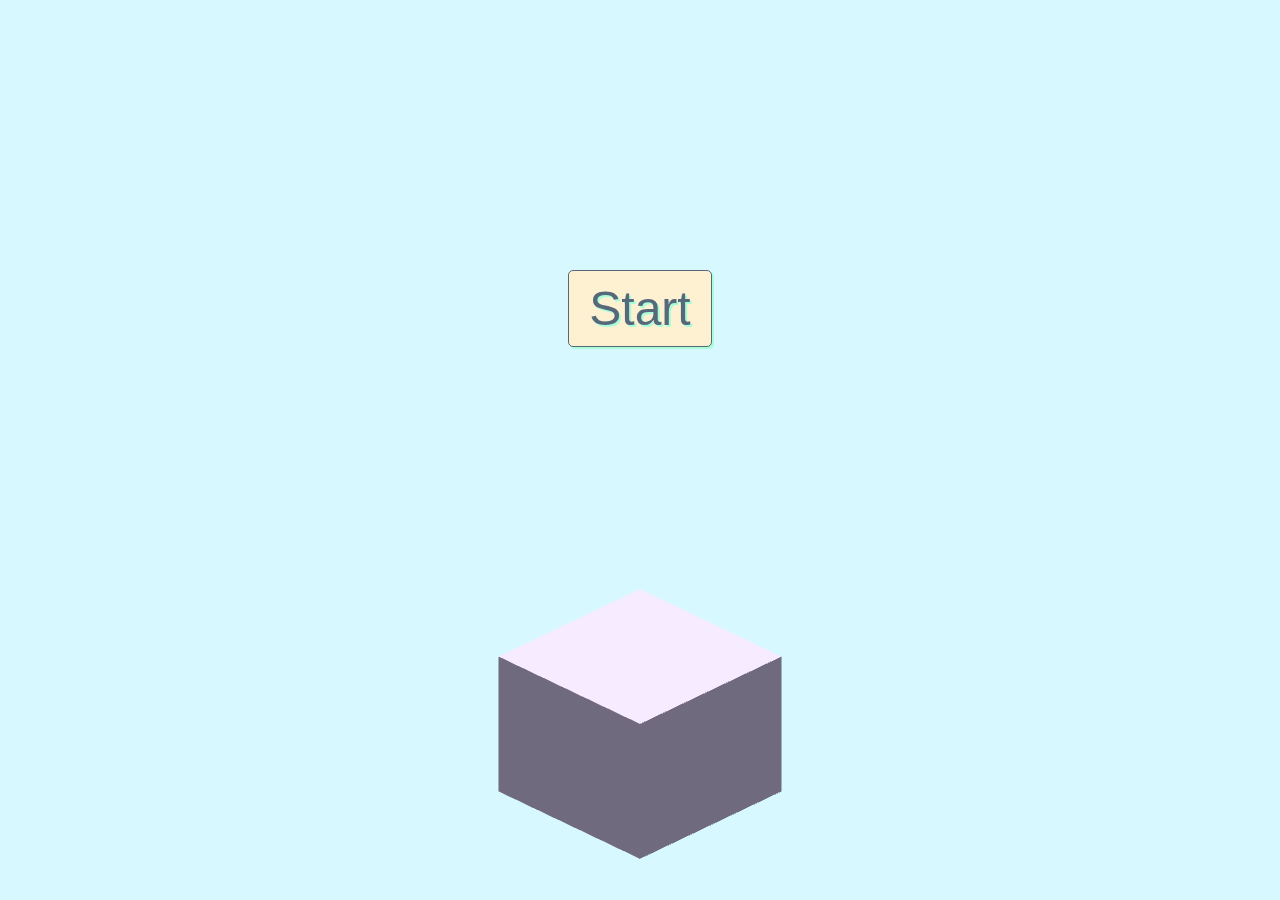
<file: Proyecto Final/index.html>
<html>
<head>
    <meta http-equiv="Content-Type" content="text/html; charset=UTF-8">
    <title>Proyecto final - StackBlocks</title>

    <link rel="stylesheet" href="./style/style.css">
    <link rel="stylesheet" href="./style/animate.min.css">
    
    <script src="../libs/three.js/three.js"></script>
    <script src="../libs/eventemitter3/index.min.js"></script>

    <script type="module" src="./src/main.js"></script>
    <script type="module" src="./src/App.js"></script>

</head>

<body>
    <div id="points" class="animate__animated">0</div>
    <div id="btn-start" class="animate__animated">
        <button>Start</button>
    </div>
    <div id="gameover" class="animate__animated">Game over</div>
    <div id="game-container"></div>
</body>

</html>
</file>
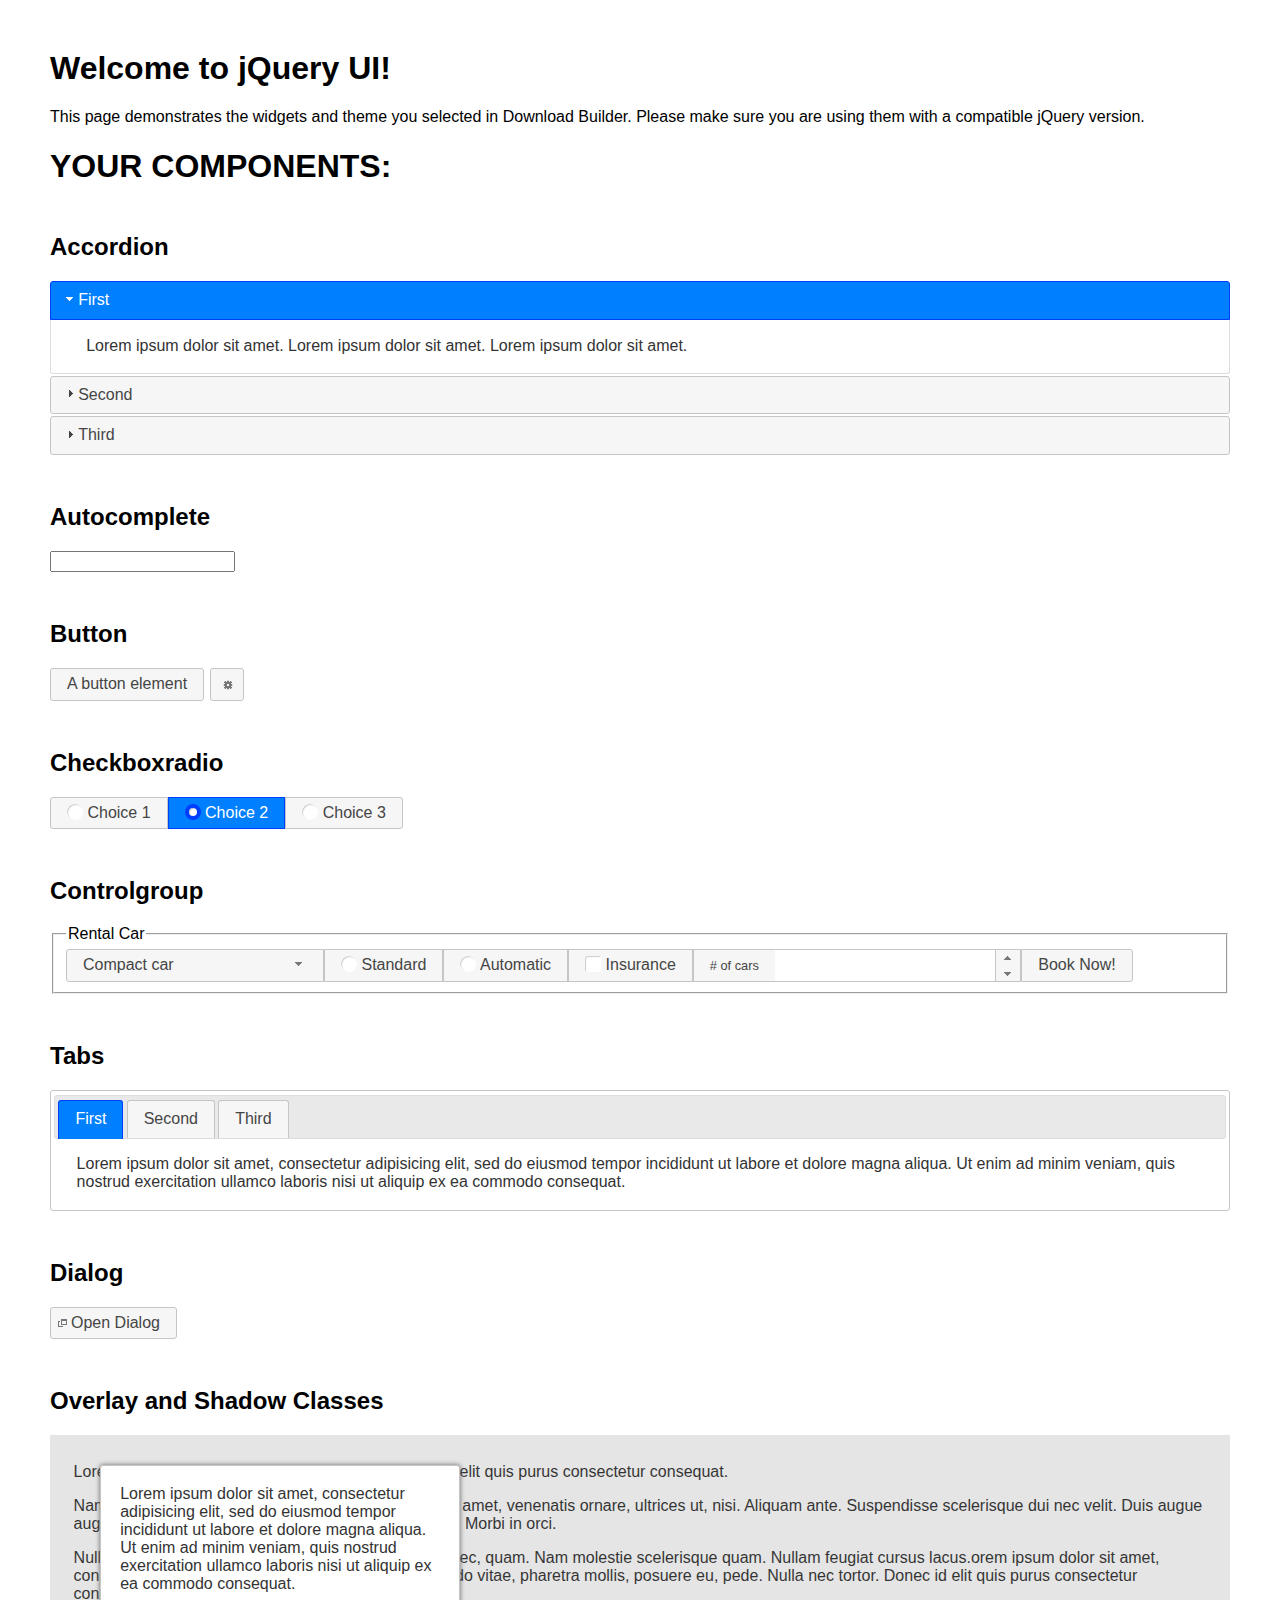
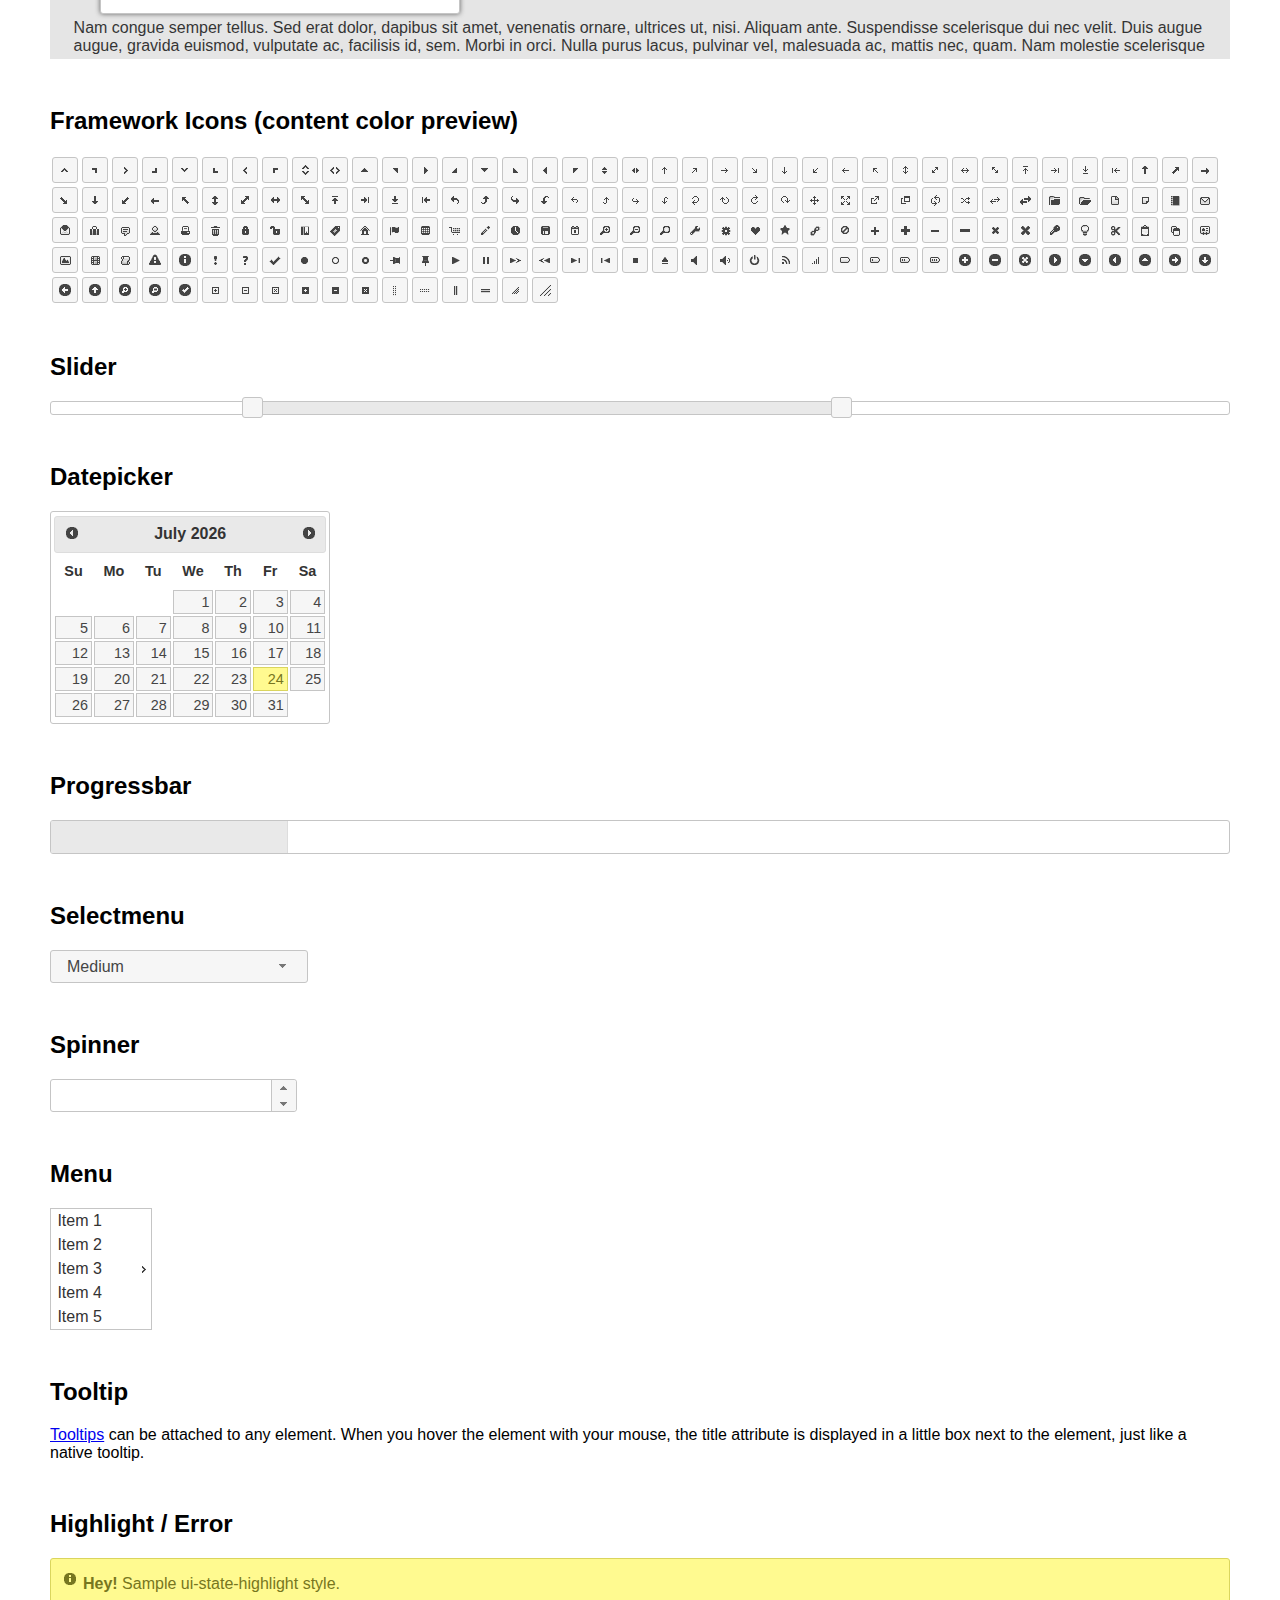
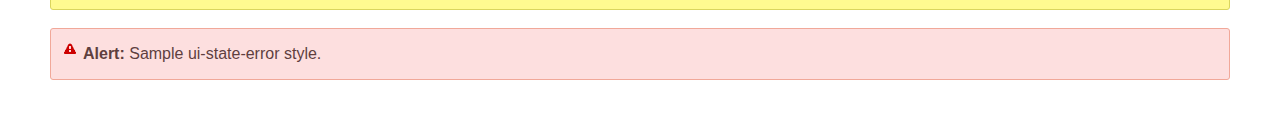
<file: libs/jquery-ui/index.html>
<!doctype html>
<html lang="us">
<head>
	<meta charset="utf-8">
	<title>jQuery UI Example Page</title>
	<link href="jquery-ui.css" rel="stylesheet">
	<style>
	body{
		font-family: "Trebuchet MS", sans-serif;
		margin: 50px;
	}
	.demoHeaders {
		margin-top: 2em;
	}
	#dialog-link {
		padding: .4em 1em .4em 20px;
		text-decoration: none;
		position: relative;
	}
	#dialog-link span.ui-icon {
		margin: 0 5px 0 0;
		position: absolute;
		left: .2em;
		top: 50%;
		margin-top: -8px;
	}
	#icons {
		margin: 0;
		padding: 0;
	}
	#icons li {
		margin: 2px;
		position: relative;
		padding: 4px 0;
		cursor: pointer;
		float: left;
		list-style: none;
	}
	#icons span.ui-icon {
		float: left;
		margin: 0 4px;
	}
	.fakewindowcontain .ui-widget-overlay {
		position: absolute;
	}
	select {
		width: 200px;
	}
	</style>
</head>
<body>

<h1>Welcome to jQuery UI!</h1>

<div class="ui-widget">
	<p>This page demonstrates the widgets and theme you selected in Download Builder. Please make sure you are using them with a compatible jQuery version.</p>
</div>

<h1>YOUR COMPONENTS:</h1>


<!-- Accordion -->
<h2 class="demoHeaders">Accordion</h2>
<div id="accordion">
	<h3>First</h3>
	<div>Lorem ipsum dolor sit amet. Lorem ipsum dolor sit amet. Lorem ipsum dolor sit amet.</div>
	<h3>Second</h3>
	<div>Phasellus mattis tincidunt nibh.</div>
	<h3>Third</h3>
	<div>Nam dui erat, auctor a, dignissim quis.</div>
</div>



<!-- Autocomplete -->
<h2 class="demoHeaders">Autocomplete</h2>
<div>
	<input id="autocomplete" title="type &quot;a&quot;">
</div>



<!-- Button -->
<h2 class="demoHeaders">Button</h2>
<button id="button">A button element</button>
<button id="button-icon">An icon-only button</button>



<!-- Checkboxradio -->
<h2 class="demoHeaders">Checkboxradio</h2>
<form style="margin-top: 1em;">
	<div id="radioset">
		<input type="radio" id="radio1" name="radio"><label for="radio1">Choice 1</label>
		<input type="radio" id="radio2" name="radio" checked="checked"><label for="radio2">Choice 2</label>
		<input type="radio" id="radio3" name="radio"><label for="radio3">Choice 3</label>
	</div>
</form>



<!-- Controlgroup -->
<h2 class="demoHeaders">Controlgroup</h2>
<fieldset>
	<legend>Rental Car</legend>
	<div id="controlgroup">
		<select id="car-type">
			<option>Compact car</option>
			<option>Midsize car</option>
			<option>Full size car</option>
			<option>SUV</option>
			<option>Luxury</option>
			<option>Truck</option>
			<option>Van</option>
		</select>
		<label for="transmission-standard">Standard</label>
		<input type="radio" name="transmission" id="transmission-standard">
		<label for="transmission-automatic">Automatic</label>
		<input type="radio" name="transmission" id="transmission-automatic">
		<label for="insurance">Insurance</label>
		<input type="checkbox" name="insurance" id="insurance">
		<label for="horizontal-spinner" class="ui-controlgroup-label"># of cars</label>
		<input id="horizontal-spinner" class="ui-spinner-input">
		<button>Book Now!</button>
	</div>
</fieldset>



<!-- Tabs -->
<h2 class="demoHeaders">Tabs</h2>
<div id="tabs">
	<ul>
		<li><a href="#tabs-1">First</a></li>
		<li><a href="#tabs-2">Second</a></li>
		<li><a href="#tabs-3">Third</a></li>
	</ul>
	<div id="tabs-1">Lorem ipsum dolor sit amet, consectetur adipisicing elit, sed do eiusmod tempor incididunt ut labore et dolore magna aliqua. Ut enim ad minim veniam, quis nostrud exercitation ullamco laboris nisi ut aliquip ex ea commodo consequat.</div>
	<div id="tabs-2">Phasellus mattis tincidunt nibh. Cras orci urna, blandit id, pretium vel, aliquet ornare, felis. Maecenas scelerisque sem non nisl. Fusce sed lorem in enim dictum bibendum.</div>
	<div id="tabs-3">Nam dui erat, auctor a, dignissim quis, sollicitudin eu, felis. Pellentesque nisi urna, interdum eget, sagittis et, consequat vestibulum, lacus. Mauris porttitor ullamcorper augue.</div>
</div>



<h2 class="demoHeaders">Dialog</h2>
<p>
	<button id="dialog-link" class="ui-button ui-corner-all ui-widget">
		<span class="ui-icon ui-icon-newwin"></span>Open Dialog
	</button>
</p>

<h2 class="demoHeaders">Overlay and Shadow Classes</h2>
<div style="position: relative; width: 96%; height: 200px; padding:1% 2%; overflow:hidden;" class="fakewindowcontain">
	<p>Lorem ipsum dolor sit amet,  Nulla nec tortor. Donec id elit quis purus consectetur consequat. </p><p>Nam congue semper tellus. Sed erat dolor, dapibus sit amet, venenatis ornare, ultrices ut, nisi. Aliquam ante. Suspendisse scelerisque dui nec velit. Duis augue augue, gravida euismod, vulputate ac, facilisis id, sem. Morbi in orci. </p><p>Nulla purus lacus, pulvinar vel, malesuada ac, mattis nec, quam. Nam molestie scelerisque quam. Nullam feugiat cursus lacus.orem ipsum dolor sit amet, consectetur adipiscing elit. Donec libero risus, commodo vitae, pharetra mollis, posuere eu, pede. Nulla nec tortor. Donec id elit quis purus consectetur consequat. </p><p>Nam congue semper tellus. Sed erat dolor, dapibus sit amet, venenatis ornare, ultrices ut, nisi. Aliquam ante. Suspendisse scelerisque dui nec velit. Duis augue augue, gravida euismod, vulputate ac, facilisis id, sem. Morbi in orci. Nulla purus lacus, pulvinar vel, malesuada ac, mattis nec, quam. Nam molestie scelerisque quam. </p><p>Nullam feugiat cursus lacus.orem ipsum dolor sit amet, consectetur adipiscing elit. Donec libero risus, commodo vitae, pharetra mollis, posuere eu, pede. Nulla nec tortor. Donec id elit quis purus consectetur consequat. Nam congue semper tellus. Sed erat dolor, dapibus sit amet, venenatis ornare, ultrices ut, nisi. Aliquam ante. </p><p>Suspendisse scelerisque dui nec velit. Duis augue augue, gravida euismod, vulputate ac, facilisis id, sem. Morbi in orci. Nulla purus lacus, pulvinar vel, malesuada ac, mattis nec, quam. Nam molestie scelerisque quam. Nullam feugiat cursus lacus.orem ipsum dolor sit amet, consectetur adipiscing elit. Donec libero risus, commodo vitae, pharetra mollis, posuere eu, pede. Nulla nec tortor. Donec id elit quis purus consectetur consequat. Nam congue semper tellus. Sed erat dolor, dapibus sit amet, venenatis ornare, ultrices ut, nisi. </p>

	<!-- ui-dialog -->
	<div class="ui-widget-overlay ui-front"></div>
	<div style="position: absolute; width: 320px; left: 50px; top: 30px; padding: 1.2em" class="ui-widget ui-front ui-widget-content ui-corner-all ui-widget-shadow">
		Lorem ipsum dolor sit amet, consectetur adipisicing elit, sed do eiusmod tempor incididunt ut labore et dolore magna aliqua. Ut enim ad minim veniam, quis nostrud exercitation ullamco laboris nisi ut aliquip ex ea commodo consequat.
	</div>

</div>

<!-- ui-dialog -->
<div id="dialog" title="Dialog Title">
	<p>Lorem ipsum dolor sit amet, consectetur adipisicing elit, sed do eiusmod tempor incididunt ut labore et dolore magna aliqua. Ut enim ad minim veniam, quis nostrud exercitation ullamco laboris nisi ut aliquip ex ea commodo consequat.</p>
</div>



<h2 class="demoHeaders">Framework Icons (content color preview)</h2>
<ul id="icons" class="ui-widget ui-helper-clearfix">
	<li class="ui-state-default ui-corner-all" title=".ui-icon-caret-1-n"><span class="ui-icon ui-icon-caret-1-n"></span></li>
	<li class="ui-state-default ui-corner-all" title=".ui-icon-caret-1-ne"><span class="ui-icon ui-icon-caret-1-ne"></span></li>
	<li class="ui-state-default ui-corner-all" title=".ui-icon-caret-1-e"><span class="ui-icon ui-icon-caret-1-e"></span></li>
	<li class="ui-state-default ui-corner-all" title=".ui-icon-caret-1-se"><span class="ui-icon ui-icon-caret-1-se"></span></li>
	<li class="ui-state-default ui-corner-all" title=".ui-icon-caret-1-s"><span class="ui-icon ui-icon-caret-1-s"></span></li>
	<li class="ui-state-default ui-corner-all" title=".ui-icon-caret-1-sw"><span class="ui-icon ui-icon-caret-1-sw"></span></li>
	<li class="ui-state-default ui-corner-all" title=".ui-icon-caret-1-w"><span class="ui-icon ui-icon-caret-1-w"></span></li>
	<li class="ui-state-default ui-corner-all" title=".ui-icon-caret-1-nw"><span class="ui-icon ui-icon-caret-1-nw"></span></li>
	<li class="ui-state-default ui-corner-all" title=".ui-icon-caret-2-n-s"><span class="ui-icon ui-icon-caret-2-n-s"></span></li>
	<li class="ui-state-default ui-corner-all" title=".ui-icon-caret-2-e-w"><span class="ui-icon ui-icon-caret-2-e-w"></span></li>
	<li class="ui-state-default ui-corner-all" title=".ui-icon-triangle-1-n"><span class="ui-icon ui-icon-triangle-1-n"></span></li>
	<li class="ui-state-default ui-corner-all" title=".ui-icon-triangle-1-ne"><span class="ui-icon ui-icon-triangle-1-ne"></span></li>
	<li class="ui-state-default ui-corner-all" title=".ui-icon-triangle-1-e"><span class="ui-icon ui-icon-triangle-1-e"></span></li>
	<li class="ui-state-default ui-corner-all" title=".ui-icon-triangle-1-se"><span class="ui-icon ui-icon-triangle-1-se"></span></li>
	<li class="ui-state-default ui-corner-all" title=".ui-icon-triangle-1-s"><span class="ui-icon ui-icon-triangle-1-s"></span></li>
	<li class="ui-state-default ui-corner-all" title=".ui-icon-triangle-1-sw"><span class="ui-icon ui-icon-triangle-1-sw"></span></li>
	<li class="ui-state-default ui-corner-all" title=".ui-icon-triangle-1-w"><span class="ui-icon ui-icon-triangle-1-w"></span></li>
	<li class="ui-state-default ui-corner-all" title=".ui-icon-triangle-1-nw"><span class="ui-icon ui-icon-triangle-1-nw"></span></li>
	<li class="ui-state-default ui-corner-all" title=".ui-icon-triangle-2-n-s"><span class="ui-icon ui-icon-triangle-2-n-s"></span></li>
	<li class="ui-state-default ui-corner-all" title=".ui-icon-triangle-2-e-w"><span class="ui-icon ui-icon-triangle-2-e-w"></span></li>
	<li class="ui-state-default ui-corner-all" title=".ui-icon-arrow-1-n"><span class="ui-icon ui-icon-arrow-1-n"></span></li>
	<li class="ui-state-default ui-corner-all" title=".ui-icon-arrow-1-ne"><span class="ui-icon ui-icon-arrow-1-ne"></span></li>
	<li class="ui-state-default ui-corner-all" title=".ui-icon-arrow-1-e"><span class="ui-icon ui-icon-arrow-1-e"></span></li>
	<li class="ui-state-default ui-corner-all" title=".ui-icon-arrow-1-se"><span class="ui-icon ui-icon-arrow-1-se"></span></li>
	<li class="ui-state-default ui-corner-all" title=".ui-icon-arrow-1-s"><span class="ui-icon ui-icon-arrow-1-s"></span></li>
	<li class="ui-state-default ui-corner-all" title=".ui-icon-arrow-1-sw"><span class="ui-icon ui-icon-arrow-1-sw"></span></li>
	<li class="ui-state-default ui-corner-all" title=".ui-icon-arrow-1-w"><span class="ui-icon ui-icon-arrow-1-w"></span></li>
	<li class="ui-state-default ui-corner-all" title=".ui-icon-arrow-1-nw"><span class="ui-icon ui-icon-arrow-1-nw"></span></li>
	<li class="ui-state-default ui-corner-all" title=".ui-icon-arrow-2-n-s"><span class="ui-icon ui-icon-arrow-2-n-s"></span></li>
	<li class="ui-state-default ui-corner-all" title=".ui-icon-arrow-2-ne-sw"><span class="ui-icon ui-icon-arrow-2-ne-sw"></span></li>
	<li class="ui-state-default ui-corner-all" title=".ui-icon-arrow-2-e-w"><span class="ui-icon ui-icon-arrow-2-e-w"></span></li>
	<li class="ui-state-default ui-corner-all" title=".ui-icon-arrow-2-se-nw"><span class="ui-icon ui-icon-arrow-2-se-nw"></span></li>
	<li class="ui-state-default ui-corner-all" title=".ui-icon-arrowstop-1-n"><span class="ui-icon ui-icon-arrowstop-1-n"></span></li>
	<li class="ui-state-default ui-corner-all" title=".ui-icon-arrowstop-1-e"><span class="ui-icon ui-icon-arrowstop-1-e"></span></li>
	<li class="ui-state-default ui-corner-all" title=".ui-icon-arrowstop-1-s"><span class="ui-icon ui-icon-arrowstop-1-s"></span></li>
	<li class="ui-state-default ui-corner-all" title=".ui-icon-arrowstop-1-w"><span class="ui-icon ui-icon-arrowstop-1-w"></span></li>
	<li class="ui-state-default ui-corner-all" title=".ui-icon-arrowthick-1-n"><span class="ui-icon ui-icon-arrowthick-1-n"></span></li>
	<li class="ui-state-default ui-corner-all" title=".ui-icon-arrowthick-1-ne"><span class="ui-icon ui-icon-arrowthick-1-ne"></span></li>
	<li class="ui-state-default ui-corner-all" title=".ui-icon-arrowthick-1-e"><span class="ui-icon ui-icon-arrowthick-1-e"></span></li>
	<li class="ui-state-default ui-corner-all" title=".ui-icon-arrowthick-1-se"><span class="ui-icon ui-icon-arrowthick-1-se"></span></li>
	<li class="ui-state-default ui-corner-all" title=".ui-icon-arrowthick-1-s"><span class="ui-icon ui-icon-arrowthick-1-s"></span></li>
	<li class="ui-state-default ui-corner-all" title=".ui-icon-arrowthick-1-sw"><span class="ui-icon ui-icon-arrowthick-1-sw"></span></li>
	<li class="ui-state-default ui-corner-all" title=".ui-icon-arrowthick-1-w"><span class="ui-icon ui-icon-arrowthick-1-w"></span></li>
	<li class="ui-state-default ui-corner-all" title=".ui-icon-arrowthick-1-nw"><span class="ui-icon ui-icon-arrowthick-1-nw"></span></li>
	<li class="ui-state-default ui-corner-all" title=".ui-icon-arrowthick-2-n-s"><span class="ui-icon ui-icon-arrowthick-2-n-s"></span></li>
	<li class="ui-state-default ui-corner-all" title=".ui-icon-arrowthick-2-ne-sw"><span class="ui-icon ui-icon-arrowthick-2-ne-sw"></span></li>
	<li class="ui-state-default ui-corner-all" title=".ui-icon-arrowthick-2-e-w"><span class="ui-icon ui-icon-arrowthick-2-e-w"></span></li>
	<li class="ui-state-default ui-corner-all" title=".ui-icon-arrowthick-2-se-nw"><span class="ui-icon ui-icon-arrowthick-2-se-nw"></span></li>
	<li class="ui-state-default ui-corner-all" title=".ui-icon-arrowthickstop-1-n"><span class="ui-icon ui-icon-arrowthickstop-1-n"></span></li>
	<li class="ui-state-default ui-corner-all" title=".ui-icon-arrowthickstop-1-e"><span class="ui-icon ui-icon-arrowthickstop-1-e"></span></li>
	<li class="ui-state-default ui-corner-all" title=".ui-icon-arrowthickstop-1-s"><span class="ui-icon ui-icon-arrowthickstop-1-s"></span></li>
	<li class="ui-state-default ui-corner-all" title=".ui-icon-arrowthickstop-1-w"><span class="ui-icon ui-icon-arrowthickstop-1-w"></span></li>
	<li class="ui-state-default ui-corner-all" title=".ui-icon-arrowreturnthick-1-w"><span class="ui-icon ui-icon-arrowreturnthick-1-w"></span></li>
	<li class="ui-state-default ui-corner-all" title=".ui-icon-arrowreturnthick-1-n"><span class="ui-icon ui-icon-arrowreturnthick-1-n"></span></li>
	<li class="ui-state-default ui-corner-all" title=".ui-icon-arrowreturnthick-1-e"><span class="ui-icon ui-icon-arrowreturnthick-1-e"></span></li>
	<li class="ui-state-default ui-corner-all" title=".ui-icon-arrowreturnthick-1-s"><span class="ui-icon ui-icon-arrowreturnthick-1-s"></span></li>
	<li class="ui-state-default ui-corner-all" title=".ui-icon-arrowreturn-1-w"><span class="ui-icon ui-icon-arrowreturn-1-w"></span></li>
	<li class="ui-state-default ui-corner-all" title=".ui-icon-arrowreturn-1-n"><span class="ui-icon ui-icon-arrowreturn-1-n"></span></li>
	<li class="ui-state-default ui-corner-all" title=".ui-icon-arrowreturn-1-e"><span class="ui-icon ui-icon-arrowreturn-1-e"></span></li>
	<li class="ui-state-default ui-corner-all" title=".ui-icon-arrowreturn-1-s"><span class="ui-icon ui-icon-arrowreturn-1-s"></span></li>
	<li class="ui-state-default ui-corner-all" title=".ui-icon-arrowrefresh-1-w"><span class="ui-icon ui-icon-arrowrefresh-1-w"></span></li>
	<li class="ui-state-default ui-corner-all" title=".ui-icon-arrowrefresh-1-n"><span class="ui-icon ui-icon-arrowrefresh-1-n"></span></li>
	<li class="ui-state-default ui-corner-all" title=".ui-icon-arrowrefresh-1-e"><span class="ui-icon ui-icon-arrowrefresh-1-e"></span></li>
	<li class="ui-state-default ui-corner-all" title=".ui-icon-arrowrefresh-1-s"><span class="ui-icon ui-icon-arrowrefresh-1-s"></span></li>
	<li class="ui-state-default ui-corner-all" title=".ui-icon-arrow-4"><span class="ui-icon ui-icon-arrow-4"></span></li>
	<li class="ui-state-default ui-corner-all" title=".ui-icon-arrow-4-diag"><span class="ui-icon ui-icon-arrow-4-diag"></span></li>
	<li class="ui-state-default ui-corner-all" title=".ui-icon-extlink"><span class="ui-icon ui-icon-extlink"></span></li>
	<li class="ui-state-default ui-corner-all" title=".ui-icon-newwin"><span class="ui-icon ui-icon-newwin"></span></li>
	<li class="ui-state-default ui-corner-all" title=".ui-icon-refresh"><span class="ui-icon ui-icon-refresh"></span></li>
	<li class="ui-state-default ui-corner-all" title=".ui-icon-shuffle"><span class="ui-icon ui-icon-shuffle"></span></li>
	<li class="ui-state-default ui-corner-all" title=".ui-icon-transfer-e-w"><span class="ui-icon ui-icon-transfer-e-w"></span></li>
	<li class="ui-state-default ui-corner-all" title=".ui-icon-transferthick-e-w"><span class="ui-icon ui-icon-transferthick-e-w"></span></li>
	<li class="ui-state-default ui-corner-all" title=".ui-icon-folder-collapsed"><span class="ui-icon ui-icon-folder-collapsed"></span></li>
	<li class="ui-state-default ui-corner-all" title=".ui-icon-folder-open"><span class="ui-icon ui-icon-folder-open"></span></li>
	<li class="ui-state-default ui-corner-all" title=".ui-icon-document"><span class="ui-icon ui-icon-document"></span></li>
	<li class="ui-state-default ui-corner-all" title=".ui-icon-document-b"><span class="ui-icon ui-icon-document-b"></span></li>
	<li class="ui-state-default ui-corner-all" title=".ui-icon-note"><span class="ui-icon ui-icon-note"></span></li>
	<li class="ui-state-default ui-corner-all" title=".ui-icon-mail-closed"><span class="ui-icon ui-icon-mail-closed"></span></li>
	<li class="ui-state-default ui-corner-all" title=".ui-icon-mail-open"><span class="ui-icon ui-icon-mail-open"></span></li>
	<li class="ui-state-default ui-corner-all" title=".ui-icon-suitcase"><span class="ui-icon ui-icon-suitcase"></span></li>
	<li class="ui-state-default ui-corner-all" title=".ui-icon-comment"><span class="ui-icon ui-icon-comment"></span></li>
	<li class="ui-state-default ui-corner-all" title=".ui-icon-person"><span class="ui-icon ui-icon-person"></span></li>
	<li class="ui-state-default ui-corner-all" title=".ui-icon-print"><span class="ui-icon ui-icon-print"></span></li>
	<li class="ui-state-default ui-corner-all" title=".ui-icon-trash"><span class="ui-icon ui-icon-trash"></span></li>
	<li class="ui-state-default ui-corner-all" title=".ui-icon-locked"><span class="ui-icon ui-icon-locked"></span></li>
	<li class="ui-state-default ui-corner-all" title=".ui-icon-unlocked"><span class="ui-icon ui-icon-unlocked"></span></li>
	<li class="ui-state-default ui-corner-all" title=".ui-icon-bookmark"><span class="ui-icon ui-icon-bookmark"></span></li>
	<li class="ui-state-default ui-corner-all" title=".ui-icon-tag"><span class="ui-icon ui-icon-tag"></span></li>
	<li class="ui-state-default ui-corner-all" title=".ui-icon-home"><span class="ui-icon ui-icon-home"></span></li>
	<li class="ui-state-default ui-corner-all" title=".ui-icon-flag"><span class="ui-icon ui-icon-flag"></span></li>
	<li class="ui-state-default ui-corner-all" title=".ui-icon-calculator"><span class="ui-icon ui-icon-calculator"></span></li>
	<li class="ui-state-default ui-corner-all" title=".ui-icon-cart"><span class="ui-icon ui-icon-cart"></span></li>
	<li class="ui-state-default ui-corner-all" title=".ui-icon-pencil"><span class="ui-icon ui-icon-pencil"></span></li>
	<li class="ui-state-default ui-corner-all" title=".ui-icon-clock"><span class="ui-icon ui-icon-clock"></span></li>
	<li class="ui-state-default ui-corner-all" title=".ui-icon-disk"><span class="ui-icon ui-icon-disk"></span></li>
	<li class="ui-state-default ui-corner-all" title=".ui-icon-calendar"><span class="ui-icon ui-icon-calendar"></span></li>
	<li class="ui-state-default ui-corner-all" title=".ui-icon-zoomin"><span class="ui-icon ui-icon-zoomin"></span></li>
	<li class="ui-state-default ui-corner-all" title=".ui-icon-zoomout"><span class="ui-icon ui-icon-zoomout"></span></li>
	<li class="ui-state-default ui-corner-all" title=".ui-icon-search"><span class="ui-icon ui-icon-search"></span></li>
	<li class="ui-state-default ui-corner-all" title=".ui-icon-wrench"><span class="ui-icon ui-icon-wrench"></span></li>
	<li class="ui-state-default ui-corner-all" title=".ui-icon-gear"><span class="ui-icon ui-icon-gear"></span></li>
	<li class="ui-state-default ui-corner-all" title=".ui-icon-heart"><span class="ui-icon ui-icon-heart"></span></li>
	<li class="ui-state-default ui-corner-all" title=".ui-icon-star"><span class="ui-icon ui-icon-star"></span></li>
	<li class="ui-state-default ui-corner-all" title=".ui-icon-link"><span class="ui-icon ui-icon-link"></span></li>
	<li class="ui-state-default ui-corner-all" title=".ui-icon-cancel"><span class="ui-icon ui-icon-cancel"></span></li>
	<li class="ui-state-default ui-corner-all" title=".ui-icon-plus"><span class="ui-icon ui-icon-plus"></span></li>
	<li class="ui-state-default ui-corner-all" title=".ui-icon-plusthick"><span class="ui-icon ui-icon-plusthick"></span></li>
	<li class="ui-state-default ui-corner-all" title=".ui-icon-minus"><span class="ui-icon ui-icon-minus"></span></li>
	<li class="ui-state-default ui-corner-all" title=".ui-icon-minusthick"><span class="ui-icon ui-icon-minusthick"></span></li>
	<li class="ui-state-default ui-corner-all" title=".ui-icon-close"><span class="ui-icon ui-icon-close"></span></li>
	<li class="ui-state-default ui-corner-all" title=".ui-icon-closethick"><span class="ui-icon ui-icon-closethick"></span></li>
	<li class="ui-state-default ui-corner-all" title=".ui-icon-key"><span class="ui-icon ui-icon-key"></span></li>
	<li class="ui-state-default ui-corner-all" title=".ui-icon-lightbulb"><span class="ui-icon ui-icon-lightbulb"></span></li>
	<li class="ui-state-default ui-corner-all" title=".ui-icon-scissors"><span class="ui-icon ui-icon-scissors"></span></li>
	<li class="ui-state-default ui-corner-all" title=".ui-icon-clipboard"><span class="ui-icon ui-icon-clipboard"></span></li>
	<li class="ui-state-default ui-corner-all" title=".ui-icon-copy"><span class="ui-icon ui-icon-copy"></span></li>
	<li class="ui-state-default ui-corner-all" title=".ui-icon-contact"><span class="ui-icon ui-icon-contact"></span></li>
	<li class="ui-state-default ui-corner-all" title=".ui-icon-image"><span class="ui-icon ui-icon-image"></span></li>
	<li class="ui-state-default ui-corner-all" title=".ui-icon-video"><span class="ui-icon ui-icon-video"></span></li>
	<li class="ui-state-default ui-corner-all" title=".ui-icon-script"><span class="ui-icon ui-icon-script"></span></li>
	<li class="ui-state-default ui-corner-all" title=".ui-icon-alert"><span class="ui-icon ui-icon-alert"></span></li>
	<li class="ui-state-default ui-corner-all" title=".ui-icon-info"><span class="ui-icon ui-icon-info"></span></li>
	<li class="ui-state-default ui-corner-all" title=".ui-icon-notice"><span class="ui-icon ui-icon-notice"></span></li>
	<li class="ui-state-default ui-corner-all" title=".ui-icon-help"><span class="ui-icon ui-icon-help"></span></li>
	<li class="ui-state-default ui-corner-all" title=".ui-icon-check"><span class="ui-icon ui-icon-check"></span></li>
	<li class="ui-state-default ui-corner-all" title=".ui-icon-bullet"><span class="ui-icon ui-icon-bullet"></span></li>
	<li class="ui-state-default ui-corner-all" title=".ui-icon-radio-off"><span class="ui-icon ui-icon-radio-off"></span></li>
	<li class="ui-state-default ui-corner-all" title=".ui-icon-radio-on"><span class="ui-icon ui-icon-radio-on"></span></li>
	<li class="ui-state-default ui-corner-all" title=".ui-icon-pin-w"><span class="ui-icon ui-icon-pin-w"></span></li>
	<li class="ui-state-default ui-corner-all" title=".ui-icon-pin-s"><span class="ui-icon ui-icon-pin-s"></span></li>
	<li class="ui-state-default ui-corner-all" title=".ui-icon-play"><span class="ui-icon ui-icon-play"></span></li>
	<li class="ui-state-default ui-corner-all" title=".ui-icon-pause"><span class="ui-icon ui-icon-pause"></span></li>
	<li class="ui-state-default ui-corner-all" title=".ui-icon-seek-next"><span class="ui-icon ui-icon-seek-next"></span></li>
	<li class="ui-state-default ui-corner-all" title=".ui-icon-seek-prev"><span class="ui-icon ui-icon-seek-prev"></span></li>
	<li class="ui-state-default ui-corner-all" title=".ui-icon-seek-end"><span class="ui-icon ui-icon-seek-end"></span></li>
	<li class="ui-state-default ui-corner-all" title=".ui-icon-seek-first"><span class="ui-icon ui-icon-seek-first"></span></li>
	<li class="ui-state-default ui-corner-all" title=".ui-icon-stop"><span class="ui-icon ui-icon-stop"></span></li>
	<li class="ui-state-default ui-corner-all" title=".ui-icon-eject"><span class="ui-icon ui-icon-eject"></span></li>
	<li class="ui-state-default ui-corner-all" title=".ui-icon-volume-off"><span class="ui-icon ui-icon-volume-off"></span></li>
	<li class="ui-state-default ui-corner-all" title=".ui-icon-volume-on"><span class="ui-icon ui-icon-volume-on"></span></li>
	<li class="ui-state-default ui-corner-all" title=".ui-icon-power"><span class="ui-icon ui-icon-power"></span></li>
	<li class="ui-state-default ui-corner-all" title=".ui-icon-signal-diag"><span class="ui-icon ui-icon-signal-diag"></span></li>
	<li class="ui-state-default ui-corner-all" title=".ui-icon-signal"><span class="ui-icon ui-icon-signal"></span></li>
	<li class="ui-state-default ui-corner-all" title=".ui-icon-battery-0"><span class="ui-icon ui-icon-battery-0"></span></li>
	<li class="ui-state-default ui-corner-all" title=".ui-icon-battery-1"><span class="ui-icon ui-icon-battery-1"></span></li>
	<li class="ui-state-default ui-corner-all" title=".ui-icon-battery-2"><span class="ui-icon ui-icon-battery-2"></span></li>
	<li class="ui-state-default ui-corner-all" title=".ui-icon-battery-3"><span class="ui-icon ui-icon-battery-3"></span></li>
	<li class="ui-state-default ui-corner-all" title=".ui-icon-circle-plus"><span class="ui-icon ui-icon-circle-plus"></span></li>
	<li class="ui-state-default ui-corner-all" title=".ui-icon-circle-minus"><span class="ui-icon ui-icon-circle-minus"></span></li>
	<li class="ui-state-default ui-corner-all" title=".ui-icon-circle-close"><span class="ui-icon ui-icon-circle-close"></span></li>
	<li class="ui-state-default ui-corner-all" title=".ui-icon-circle-triangle-e"><span class="ui-icon ui-icon-circle-triangle-e"></span></li>
	<li class="ui-state-default ui-corner-all" title=".ui-icon-circle-triangle-s"><span class="ui-icon ui-icon-circle-triangle-s"></span></li>
	<li class="ui-state-default ui-corner-all" title=".ui-icon-circle-triangle-w"><span class="ui-icon ui-icon-circle-triangle-w"></span></li>
	<li class="ui-state-default ui-corner-all" title=".ui-icon-circle-triangle-n"><span class="ui-icon ui-icon-circle-triangle-n"></span></li>
	<li class="ui-state-default ui-corner-all" title=".ui-icon-circle-arrow-e"><span class="ui-icon ui-icon-circle-arrow-e"></span></li>
	<li class="ui-state-default ui-corner-all" title=".ui-icon-circle-arrow-s"><span class="ui-icon ui-icon-circle-arrow-s"></span></li>
	<li class="ui-state-default ui-corner-all" title=".ui-icon-circle-arrow-w"><span class="ui-icon ui-icon-circle-arrow-w"></span></li>
	<li class="ui-state-default ui-corner-all" title=".ui-icon-circle-arrow-n"><span class="ui-icon ui-icon-circle-arrow-n"></span></li>
	<li class="ui-state-default ui-corner-all" title=".ui-icon-circle-zoomin"><span class="ui-icon ui-icon-circle-zoomin"></span></li>
	<li class="ui-state-default ui-corner-all" title=".ui-icon-circle-zoomout"><span class="ui-icon ui-icon-circle-zoomout"></span></li>
	<li class="ui-state-default ui-corner-all" title=".ui-icon-circle-check"><span class="ui-icon ui-icon-circle-check"></span></li>
	<li class="ui-state-default ui-corner-all" title=".ui-icon-circlesmall-plus"><span class="ui-icon ui-icon-circlesmall-plus"></span></li>
	<li class="ui-state-default ui-corner-all" title=".ui-icon-circlesmall-minus"><span class="ui-icon ui-icon-circlesmall-minus"></span></li>
	<li class="ui-state-default ui-corner-all" title=".ui-icon-circlesmall-close"><span class="ui-icon ui-icon-circlesmall-close"></span></li>
	<li class="ui-state-default ui-corner-all" title=".ui-icon-squaresmall-plus"><span class="ui-icon ui-icon-squaresmall-plus"></span></li>
	<li class="ui-state-default ui-corner-all" title=".ui-icon-squaresmall-minus"><span class="ui-icon ui-icon-squaresmall-minus"></span></li>
	<li class="ui-state-default ui-corner-all" title=".ui-icon-squaresmall-close"><span class="ui-icon ui-icon-squaresmall-close"></span></li>
	<li class="ui-state-default ui-corner-all" title=".ui-icon-grip-dotted-vertical"><span class="ui-icon ui-icon-grip-dotted-vertical"></span></li>
	<li class="ui-state-default ui-corner-all" title=".ui-icon-grip-dotted-horizontal"><span class="ui-icon ui-icon-grip-dotted-horizontal"></span></li>
	<li class="ui-state-default ui-corner-all" title=".ui-icon-grip-solid-vertical"><span class="ui-icon ui-icon-grip-solid-vertical"></span></li>
	<li class="ui-state-default ui-corner-all" title=".ui-icon-grip-solid-horizontal"><span class="ui-icon ui-icon-grip-solid-horizontal"></span></li>
	<li class="ui-state-default ui-corner-all" title=".ui-icon-gripsmall-diagonal-se"><span class="ui-icon ui-icon-gripsmall-diagonal-se"></span></li>
	<li class="ui-state-default ui-corner-all" title=".ui-icon-grip-diagonal-se"><span class="ui-icon ui-icon-grip-diagonal-se"></span></li>
</ul>


<!-- Slider -->
<h2 class="demoHeaders">Slider</h2>
<div id="slider"></div>



<!-- Datepicker -->
<h2 class="demoHeaders">Datepicker</h2>
<div id="datepicker"></div>



<!-- Progressbar -->
<h2 class="demoHeaders">Progressbar</h2>
<div id="progressbar"></div>



<!-- Progressbar -->
<h2 class="demoHeaders">Selectmenu</h2>
<select id="selectmenu">
	<option>Slower</option>
	<option>Slow</option>
	<option selected="selected">Medium</option>
	<option>Fast</option>
	<option>Faster</option>
</select>



<!-- Spinner -->
<h2 class="demoHeaders">Spinner</h2>
<input id="spinner">



<!-- Menu -->
<h2 class="demoHeaders">Menu</h2>
<ul style="width:100px;" id="menu">
	<li><div>Item 1</div></li>
	<li><div>Item 2</div></li>
	<li><div>Item 3</div>
		<ul>
			<li><div>Item 3-1</div></li>
			<li><div>Item 3-2</div></li>
			<li><div>Item 3-3</div></li>
			<li><div>Item 3-4</div></li>
			<li><div>Item 3-5</div></li>
		</ul>
	</li>
	<li><div>Item 4</div></li>
	<li><div>Item 5</div></li>
</ul>



<!-- Tooltip -->
<h2 class="demoHeaders">Tooltip</h2>
<p id="tooltip">
	<a href="#" title="That&apos;s what this widget is">Tooltips</a> can be attached to any element. When you hover
the element with your mouse, the title attribute is displayed in a little box next to the element, just like a native tooltip.
</p>


<!-- Highlight / Error -->
<h2 class="demoHeaders">Highlight / Error</h2>
<div class="ui-widget">
	<div class="ui-state-highlight ui-corner-all" style="margin-top: 20px; padding: 0 .7em;">
		<p><span class="ui-icon ui-icon-info" style="float: left; margin-right: .3em;"></span>
		<strong>Hey!</strong> Sample ui-state-highlight style.</p>
	</div>
</div>
<br>
<div class="ui-widget">
	<div class="ui-state-error ui-corner-all" style="padding: 0 .7em;">
		<p><span class="ui-icon ui-icon-alert" style="float: left; margin-right: .3em;"></span>
		<strong>Alert:</strong> Sample ui-state-error style.</p>
	</div>
</div>

<script src="external/jquery/jquery.js"></script>
<script src="jquery-ui.js"></script>
<script>

$( "#accordion" ).accordion();



var availableTags = [
	"ActionScript",
	"AppleScript",
	"Asp",
	"BASIC",
	"C",
	"C++",
	"Clojure",
	"COBOL",
	"ColdFusion",
	"Erlang",
	"Fortran",
	"Groovy",
	"Haskell",
	"Java",
	"JavaScript",
	"Lisp",
	"Perl",
	"PHP",
	"Python",
	"Ruby",
	"Scala",
	"Scheme"
];
$( "#autocomplete" ).autocomplete({
	source: availableTags
});



$( "#button" ).button();
$( "#button-icon" ).button({
	icon: "ui-icon-gear",
	showLabel: false
});



$( "#radioset" ).buttonset();



$( "#controlgroup" ).controlgroup();



$( "#tabs" ).tabs();



$( "#dialog" ).dialog({
	autoOpen: false,
	width: 400,
	buttons: [
		{
			text: "Ok",
			click: function() {
				$( this ).dialog( "close" );
			}
		},
		{
			text: "Cancel",
			click: function() {
				$( this ).dialog( "close" );
			}
		}
	]
});

// Link to open the dialog
$( "#dialog-link" ).click(function( event ) {
	$( "#dialog" ).dialog( "open" );
	event.preventDefault();
});



$( "#datepicker" ).datepicker({
	inline: true
});



$( "#slider" ).slider({
	range: true,
	values: [ 17, 67 ]
});



$( "#progressbar" ).progressbar({
	value: 20
});



$( "#spinner" ).spinner();



$( "#menu" ).menu();



$( "#tooltip" ).tooltip();



$( "#selectmenu" ).selectmenu();


// Hover states on the static widgets
$( "#dialog-link, #icons li" ).hover(
	function() {
		$( this ).addClass( "ui-state-hover" );
	},
	function() {
		$( this ).removeClass( "ui-state-hover" );
	}
);
</script>
</body>
</html>
</file>
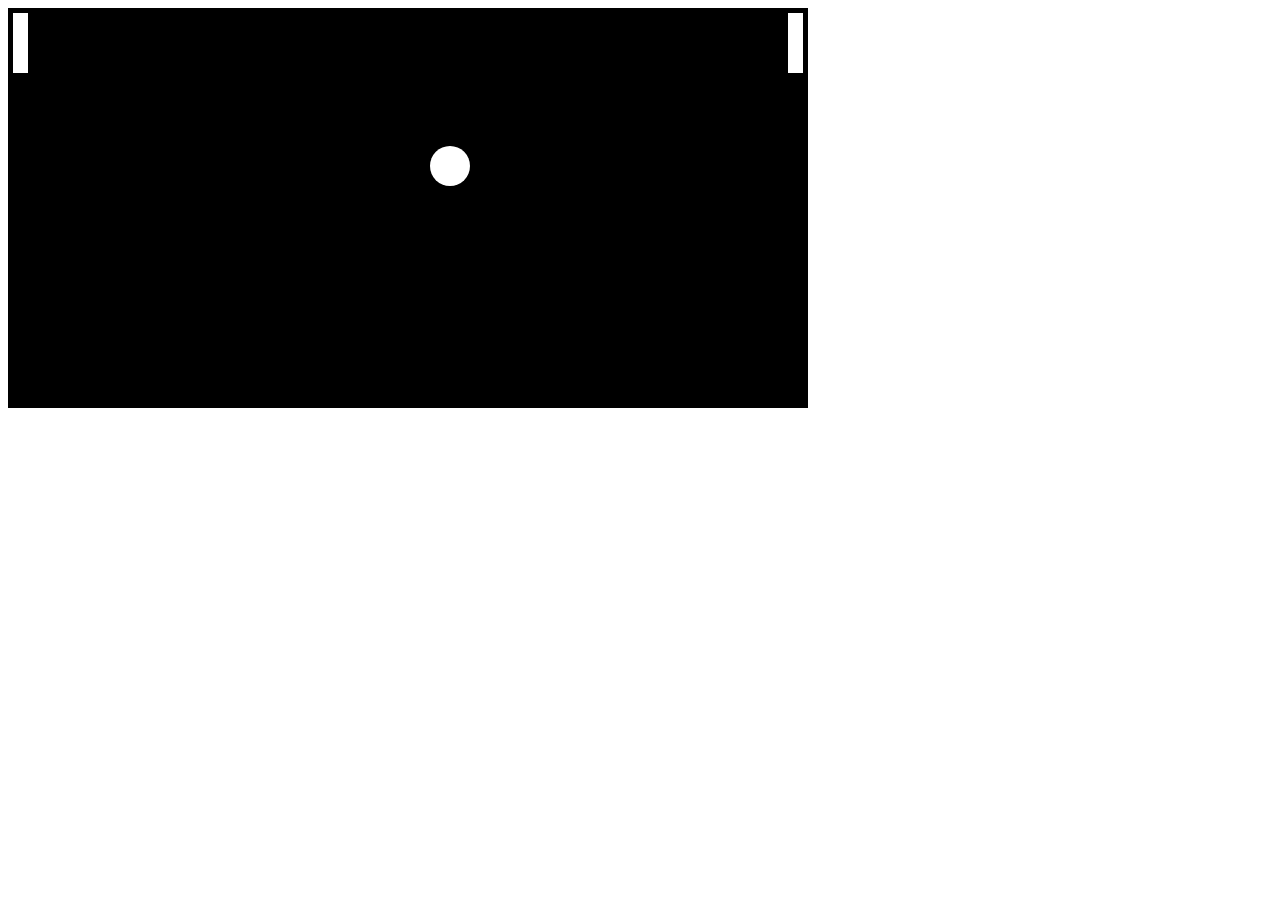
<file: Actividad - Ball/ball.html>
<!DOCTYPE html>
<html lang="en">
<head>
    <meta charset="UTF-8">
    <meta name="viewport" content="width=device-width, initial-scale=1.0">
    <title>Ball</title>
    <script src="ball.js"></script>
    
</head>

<body onload="main()">

    <canvas id="ballCanvas" width="800" height="400" style="background-color: black;"></canvas>
            
</body>

</html>
</file>
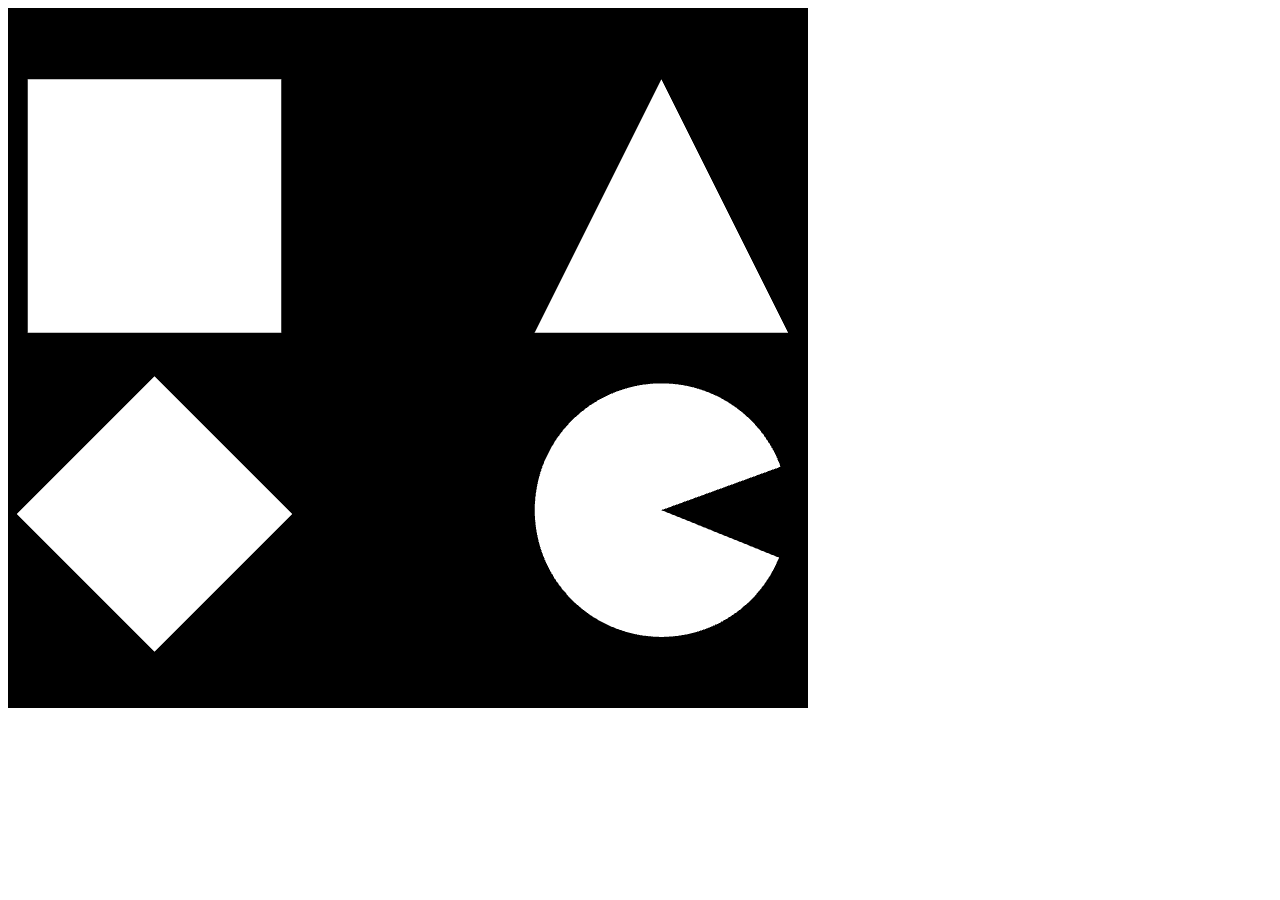
<file: Actividad - Figuras 3D/figuras.html>
<html>

<head>
<title>Figuras 3D</title>
<meta http-equiv="content-type" content="text/html; charset=ISO-8859-1">
<script src="../libs/gl-matrix/gl-matrix.js"></script>
<script src="../libs/jquery-3.4.1/jquery-3.4.1.min.js"></script>
<script src=figuras.js></script>

<script type="text/javascript">

// Jquery that detects the state of rediness. Code inside the function will only run once the page DOM is ready for Javascript code to execute.
	$(document).ready(
			function() {
                let canvas = document.getElementById("webglcanvas");
                
                let gl = initWebGL(canvas);
                initViewport(gl, canvas);

                let square = createSquare(gl);
                let triangle = createTriangle(gl);
                let pacman = createPacMan(gl);

                initGL(gl, canvas); //initMatrices

                initShader(gl);

                mat4.identity(modelViewMatrix);
                mat4.translate(modelViewMatrix, modelViewMatrix, [-1.0, 0.6, -3.333]);
                draw(gl, square);
                
                mat4.identity(modelViewMatrix);
                mat4.translate(modelViewMatrix, modelViewMatrix, [1, 0.6, -3.333]);
                draw(gl, triangle);

                mat4.identity(modelViewMatrix);
                mat4.translate(modelViewMatrix, modelViewMatrix, [-1.3, -0.8, -4.333]);
                mat4.rotateZ(modelViewMatrix, modelViewMatrix, 0.785398);
                draw(gl, square);

                mat4.identity(modelViewMatrix);
                mat4.translate(modelViewMatrix, modelViewMatrix, [1, -0.6, -3.333]);
                draw(gl, pacman);

			}
	);
</script>

</head>

<!-- All WebGL rendering takes place in a context. This structure is provided in the HTML5 Canvas element. -->
<body>
    <canvas id="webglcanvas" style="border: none;" width="800px" height="700px" ></canvas>
</body>

</html>
</file>
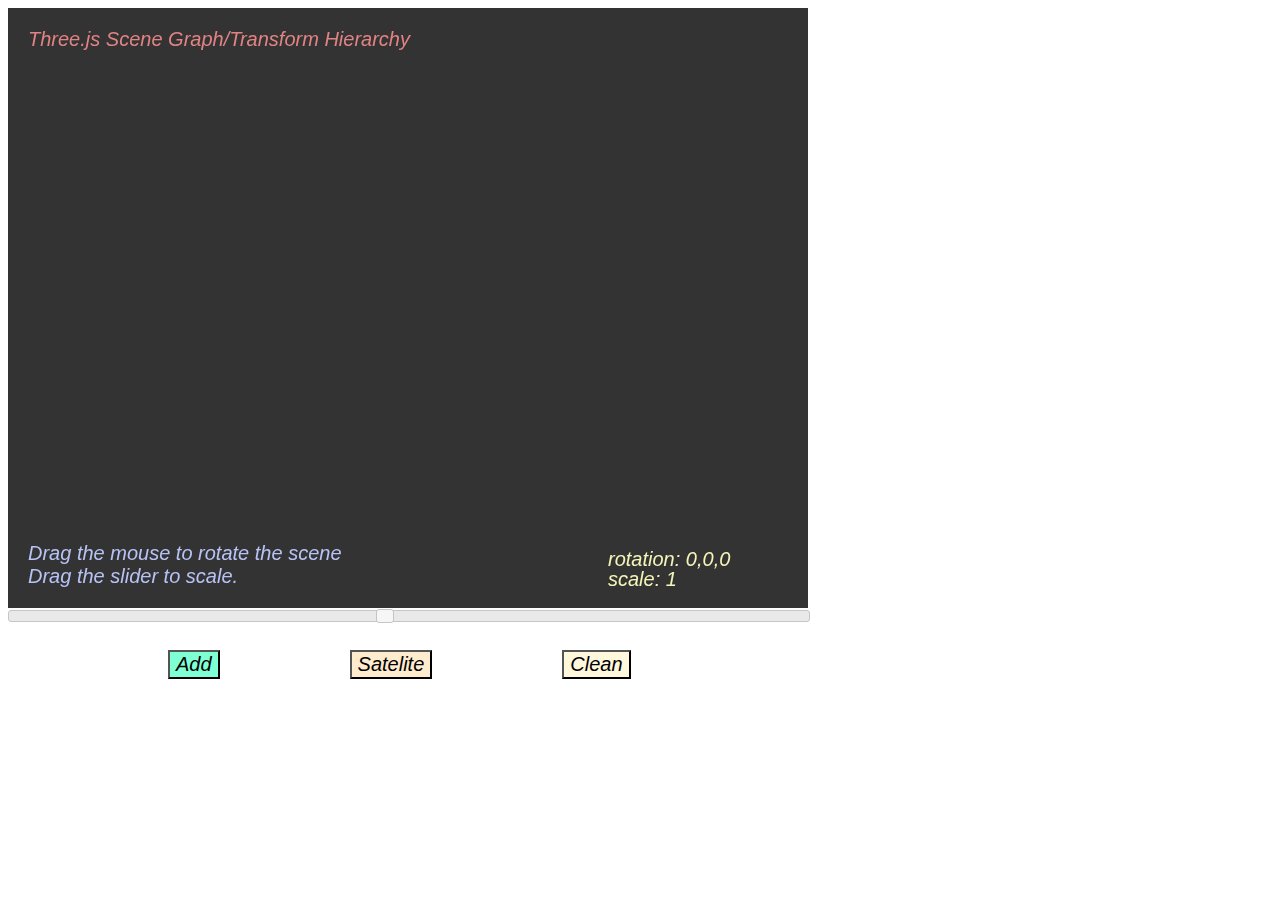
<file: Actividad - Threejs Jerarquia de transformaciones/jerarquia.html>
<html>
<head>
<meta http-equiv="Content-Type" content="text/html; charset=UTF-8">
<title>Jerarquia</title>

<link rel="stylesheet" href="../libs/jquery-ui/jquery-ui.css" />
<link rel="stylesheet" href="../css/main.css" />
<link rel="stylesheet" href="../css/threejsscene.css" />

<script src="../libs/jquery-3.4.1/jquery-3.4.1.min.js"></script>
<script src="../libs/jquery-ui/jquery-ui.js"></script>
<script src="../libs/three.js/three.js"></script>

<script src="sceneHandlers.js"></script>
<script src="jerarquia.js"></script>

<script type="text/javascript">
       
	$(document).ready(
			function() {

				$("#slider").slider({min: 0.1, max: 2, value: 1, step: 0.01, animate: false});
								
				let canvas = document.getElementById("webglcanvas");

				// create the scene
                createScene(canvas);
                
                //
                createObject(canvas);
                createSatelite();
				
		        // Run the run loop
		        run();
			}
	);

</script>

</head>
<body>

	<div id="container">
	    <canvas id="webglcanvas" width=800 height=600></canvas>
		<div id="title">
			Three.js Scene Graph/Transform Hierarchy
		</div>
		<div id="prompt">
			Drag the mouse to rotate the scene<br>Drag the slider to scale.
		</div>
	    <div id="status">
		    <div id="rotation">rotation: 0,0,0</div>
		    <div id="scale">scale: 1</div>
	    </div>
	</div>
    <div id="slider"></div>
    
    <div id="btn-container">
        <div class="btn" >
            <button onclick="addObject()" style="background-color: aquamarine;">Add</button>
        </div>
        <div class="btn">
            <button onclick="addSatelite()" style="background-color: blanchedalmond;">Satelite</button>
        </div>
        <div class="btn">
            <button onclick="clean()" style="background-color:cornsilk;">Clean</button>
        </div>
    </div>
</body>

</html>
</file>
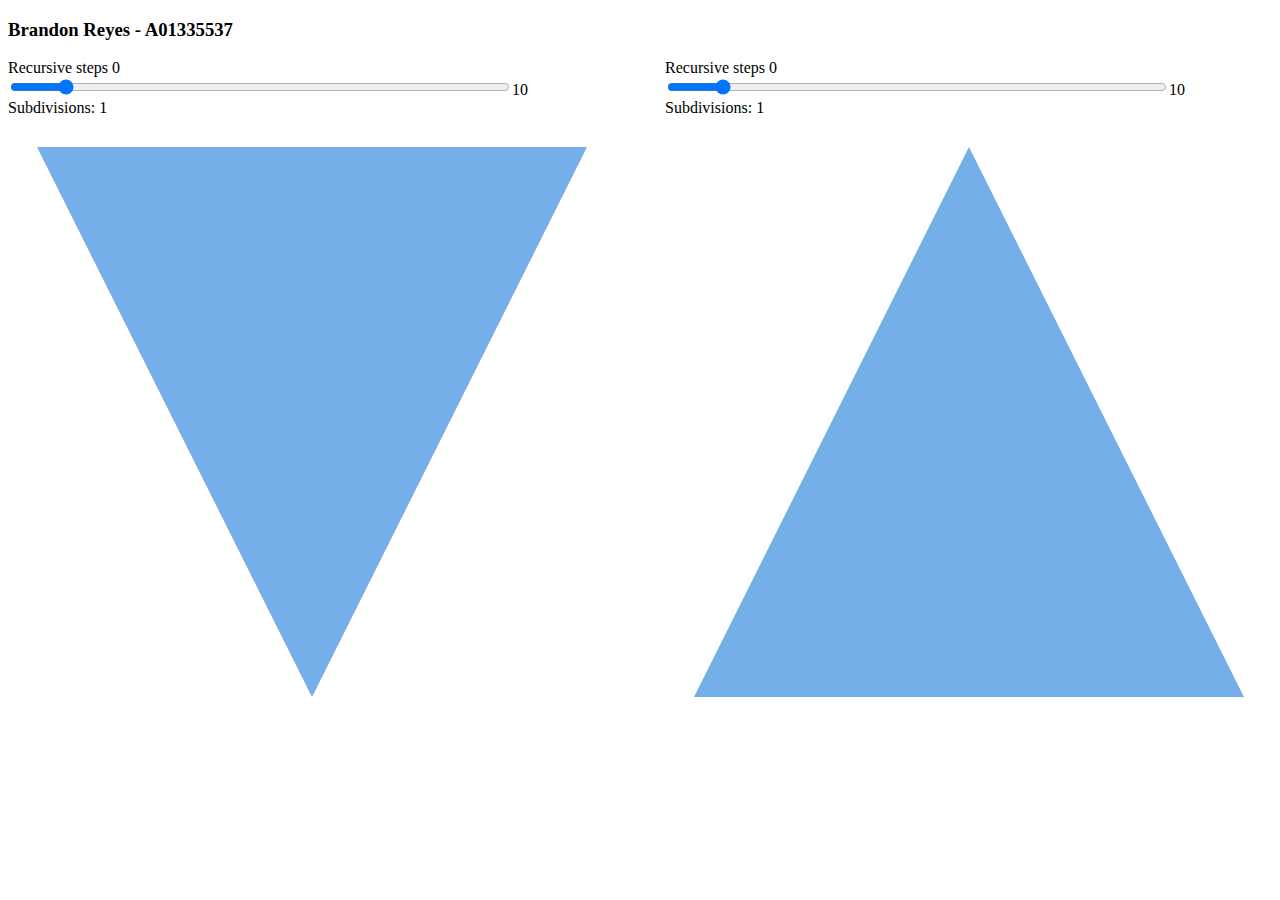
<file: Actividad - Triangulo Sierpinski/trifuerza.html>
<!DOCTYPE html>
<html lang="en">
<head>
    <meta charset="UTF-8">
    <meta name="viewport" content="width=device-width, initial-scale=1.0">
    <title>Trifuerza</title>
    <script src="trifuerza.js"></script>
    
</head>

<body onload="main()">

    <div>
        <h3>Brandon Reyes - A01335537</h3>
    </div>

    <div style="display: flex;">
        <div style="margin-right: 50px;">
            <div>
                Recursive steps 0<input id="slider" type="range" min="0" max="10" step="1" value="1" style="width:500px">10
                <div id="sliderValue">Subdivisions: 1</div>
            </div>


            <div style="text-align: center; margin-top: 30px;">
                <canvas id="htmlCanvas" width="550" height="550"></canvas>
            </div>
        </div>

        <div>
            <div>
                Recursive steps 0<input id="slider-2" type="range" min="0" max="10" step="1" value="1" style="width:500px">10
                <div id="sliderValue-2">Subdivisions: 1</div>
            </div>


            <div style="text-align: center; margin-top: 30px;">
                <canvas id="htmlCanvas-2" width="550" height="550"></canvas>
            </div>
        </div>
    </div>

</body>

</html>
</file>
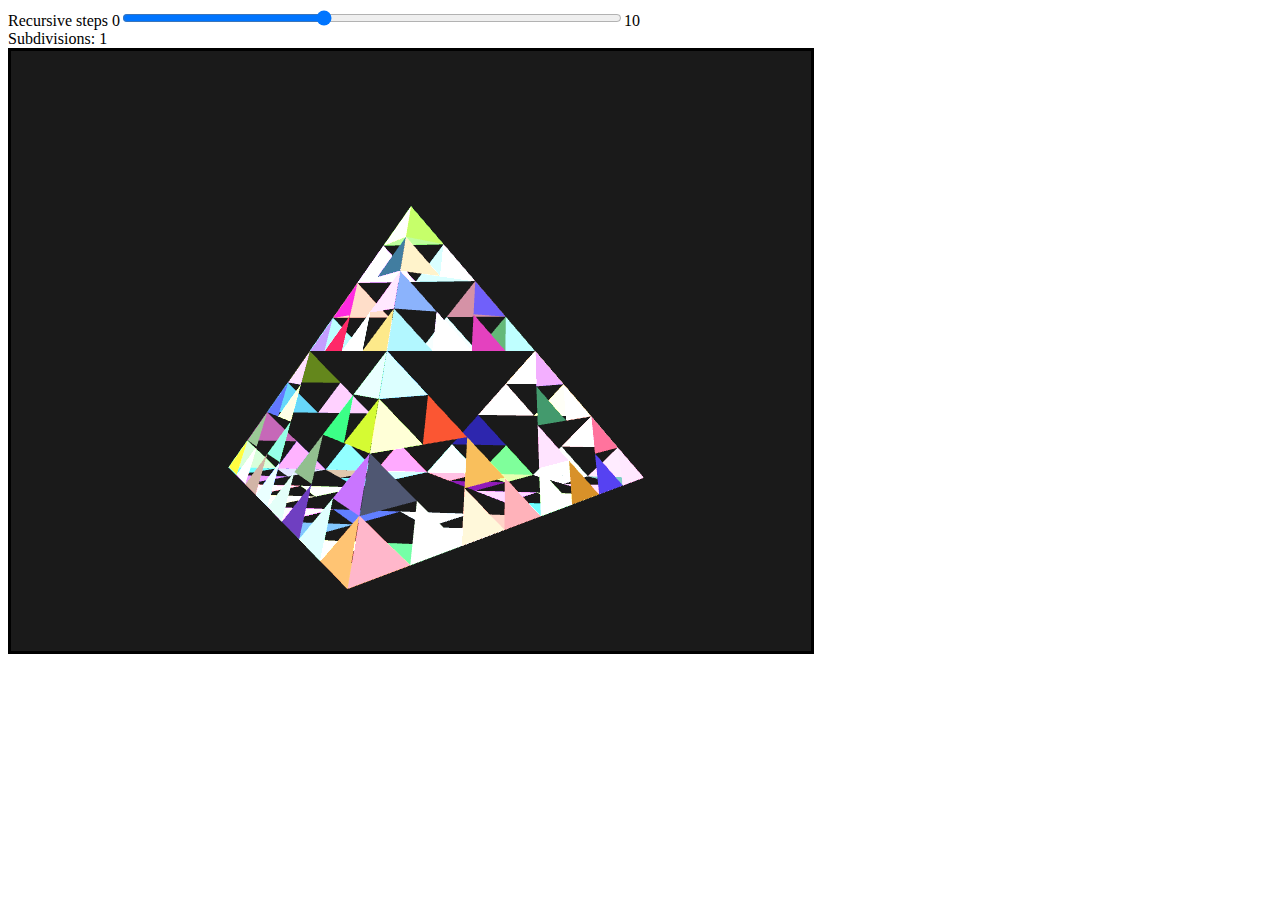
<file: Examen 1/pyramid.html>
<!DOCTYPE html>
<html lang="en">
<head>
    <meta charset="UTF-8">
    <meta name="viewport" content="width=device-width, initial-scale=1.0">
    <title>Sierpinski Pyramid</title>

    <script src="../libs/gl-matrix/gl-matrix.js"></script>
    
    <script src="pyramid.js"></script>
</head>
<body onload="main()">
    <div>
        Recursive steps 0<input id="slider" type="range" min="0" max="10" step="1" value="4" style="width:500px">10
        <div id="sliderValue">Subdivisions: 1</div>
    </div>

    <canvas id="pyramidCanvas" width="800" height="600" style="border: black; border-style: solid;"></canvas>

</body>
</html>
</file>
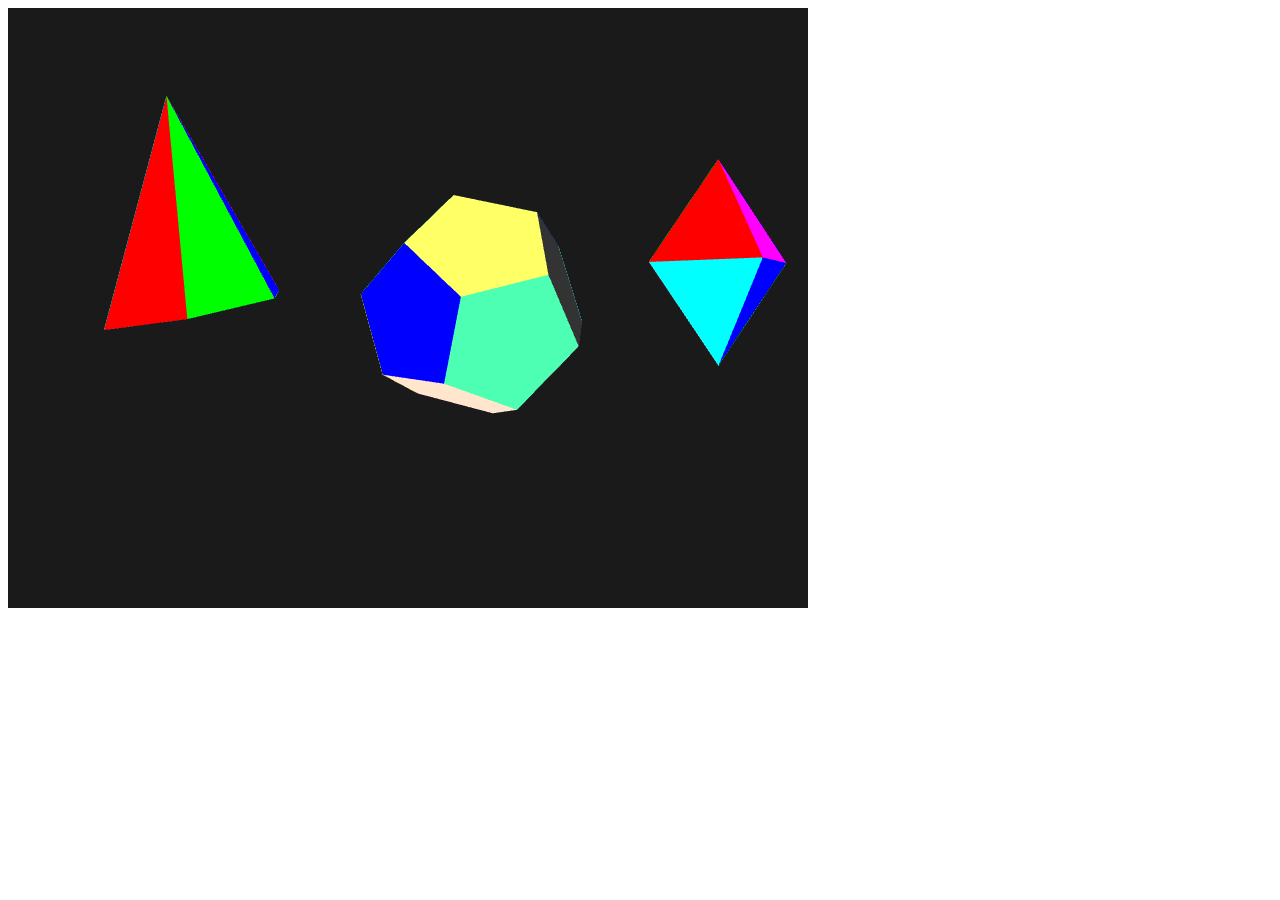
<file: Tarea 1 - Figuras con WebGL/figuraswebgl.html>
<html>

<head>
<title>Figuras 3D</title>
<meta http-equiv="content-type" content="text/html; charset=ISO-8859-1">
<script src="../libs/gl-matrix/gl-matrix.js"></script>
<script src="../libs/jquery-3.4.1/jquery-3.4.1.min.js"></script>
<script src="figuraswebgl.js"></script>

<script type="text/javascript">
          
	$(document).ready(
			function() {
		        let canvas = document.getElementById("webglcanvas");
			    let gl = initWebGL(canvas);
				initViewport(gl, canvas);
				
				let pyramid = createPyramid(gl, [-2 , 0, -2], [0.1, 1.0, 0.2]);
				let dodecaedro = createDodecaedro(gl, [1 , 0, -6],  [-0.4, 1.0, 0.1], [0.0, 1.0, 0,0]);
				let octaedro = createOctaedro(gl, [3 , 0, -2],  [0, 1, 0]);
				
				initGL(canvas);
		        initShader(gl);
				run(gl, [pyramid, dodecaedro, octaedro]);
			}
	);

</script>

</head>
<body>

	<canvas id="webglcanvas" style="border: none;" width="800" height="600">
	</canvas>

</body>
</html>
</file>
<file: Proyecto Final/style/style.css>
* {
	margin: 0;
	padding: 0;
}

body {
	background-color: goldenrod;
}

#game-container {
	width: 100%;
	height: 100vh;
}

#points, #gameover, #btn-start{
	position: absolute;
	text-align: center;
	width: 100%;
	font-size: 4rem;
	color: #000033;
	text-shadow: 2px 2px#a9fdd8;
	font-family: 'Segoe UI', Tahoma, Geneva, Verdana, sans-serif;
}

#points{
	top: -10%;
}

#btn-start{
	top: -30%
}

#gameover{
	top: -30%;
}

#btn-start button{
	padding: 10px 20px;
	background: #fef1d2;
	color: 	#57687a;
	border: 1px solid #57687a;
	border-radius: 5px;
	font-size: 3rem;
	text-shadow: 2px 2px#a9fdd8;
	cursor: pointer;
	box-shadow: 2px 2px#a9fdd8;
}
</file>
<file: css/main.css>
@charset "UTF-8";

* {
    font-family: Arial;
    font-size:20px;
    font-style: italic;
}

body {
	color:rgb(10, 0, 0);
}

#container {
	position:absolute;
}

#webglcanvas {
	border:none;
	background-color:#ffffff;
}
</file>
<file: css/threejsscene.css>
@charset "UTF-8";

#webglcanvas {
	border:none;
	background-color:#ffffff;
}

#title {
	position:absolute;
	left:20px;
	top:20px;
	color:#e28383;
}

#prompt {
	position:absolute;
	bottom:20px;
	left:20px;
	color:#b8c3f5;
}

#status {
	position:absolute;
	bottom:20px;
	width:200px;
	height:40px;
	right:20px;
	color:#f4f5b8;
}

#rotation {
	position:absolute;
	left:20px;
	top:0px;
}

#scale {
	position:absolute;
	left:20px;
	top:20px;
}

#slider {
	position:absolute;
	width:800px;
	top:610px;
	height:10px;
	background:#e9e9e9;
}

#slider .ui-slider-handle {
	height:12px;
	top:-2px;
	width:16px;
}

#webglcanvas {
	background: #ffffff;
}

#btn-container{
	display: flex;
	position:absolute;
	width:800px;
	top:610px;
	margin-top: 40px;
	margin-left: 130px;
}

.btn{
	margin-left: 30px;
	margin-right: 100px;
}
</file>
